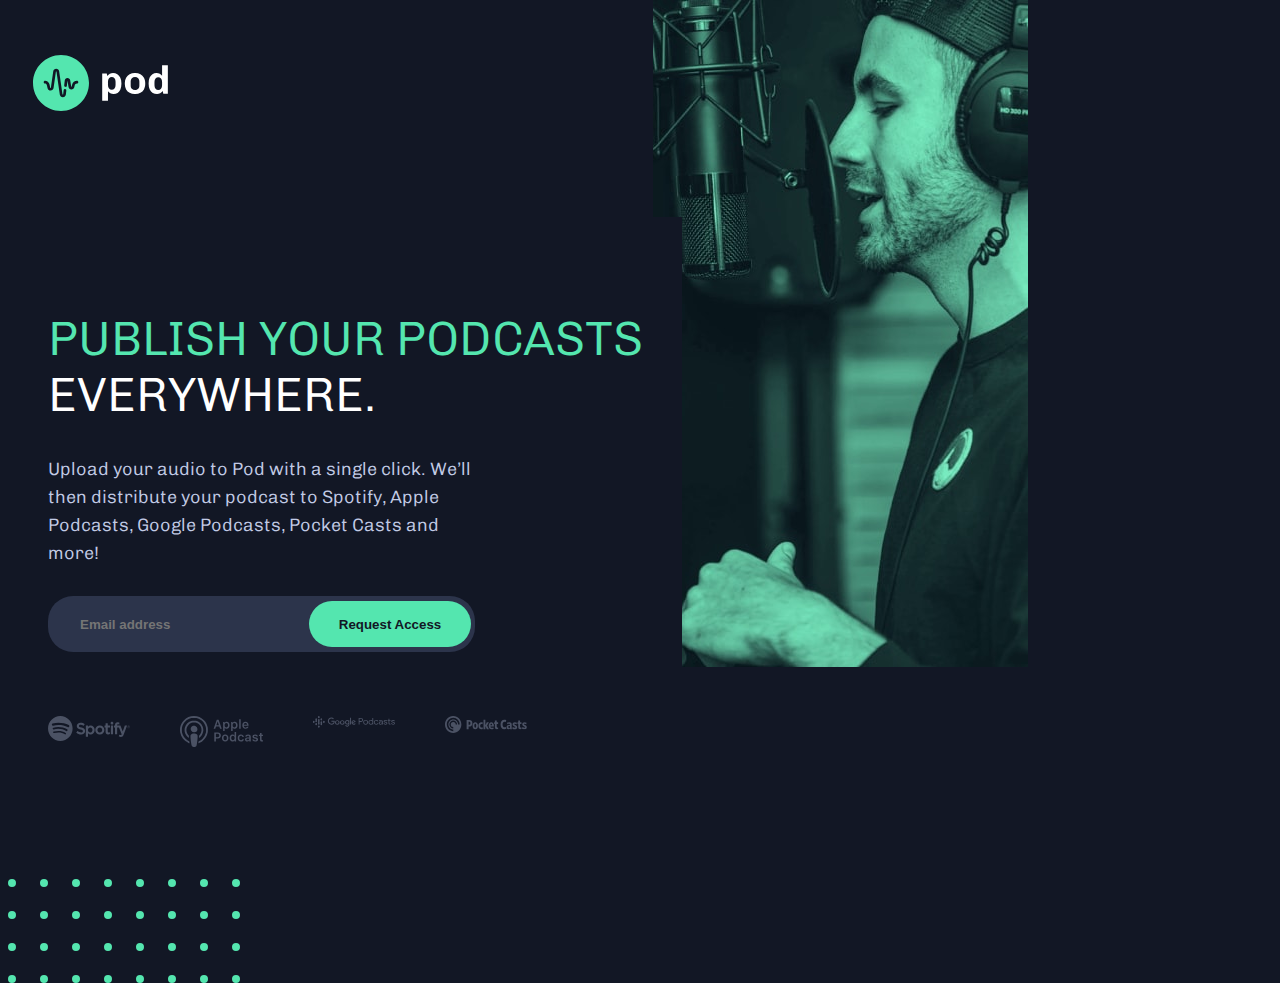
<file: index.html>
<!DOCTYPE html>
<html lang="en">
<head>
  <meta charset="UTF-8">
  <meta name="viewport" content="width=device-width, initial-scale=1.0">

  <link rel="icon" type="image/png" sizes="32x32" href="./assets/favicon-32x32.png">
  <link rel="preconnect" href="https://fonts.gstatic.com">
  <link href="https://fonts.googleapis.com/css2?family=Chivo:wght@300;400&display=swap" rel="stylesheet"> 
  <link rel="stylesheet" href="styles.css">
  
  <title>Frontend Mentor | Pod request access landing page</title>
</head>
<body>
  <main>
    <section>
      <header>
        <img src="assets/desktop/logo.svg" alt="logo" class="logo">
      </header>
      <div class="content">
        <h1><span>Publish your podcasts</span> everywhere.</h1>
        
        <p>
          Upload your audio to Pod with a single click. We’ll then distribute your podcast to Spotify, 
          Apple Podcasts, Google Podcasts, Pocket Casts and more!
        </p>

        <div class="flex-columns">
          <div class="podcasts">
            <img src="assets/desktop/spotify.svg" alt="spotify">
            <img src="assets/desktop/apple-podcast.svg" alt="">
            <img src="assets/desktop/google-podcasts.svg" alt="">
            <img src="assets/desktop/pocket-casts.svg" alt="">
          </div>
          
          <form action="/contact" id="form">
            <label for="email"></label>
            <input type="email" name="email" id="email" placeholder="Email address" onkeyup="validation()">
            <button class="btn">Request Access</button>
          </form>
    
        </div>
        <span id="text"></span>
        
        

      </div> 
    </section>
  </main>
  <script src="script.js"></script>
</body>
</html>
</file>
<file: styles.css>
/* --------------------------------- Globals -------------------------------- */

html {
    box-sizing: border-box;
    font-family: 'Chivo', sans-serif;
    font-size: 62.5%;
    margin: 0;
    padding: 0;
   
  }

  *, *:before, *:after {
    box-sizing: inherit;
  }

  :root{
      --primary-color: #54E6AF;
      --dark-gray: #2C344B;
      --dark: #121725;
      --medium-gray: #5A668A;
      --light-gray: #C2CBE5;
      --hover-color: #B3FFE2
  }

  body{
      background-color: var(--dark);
      color: #ffff;
      height: 100vh;
      font-size: 2.8rem;;
      margin-top: 5.5rem;
      text-align:center;
  }

  span{
    color: var(--primary-color);
}
    section{
        display: flex;
        flex-direction: column;
    }

/* ------------------------------ Mobile First ------------------------------ */

  body::after {
    content: "";
    background: url('assets/mobile/image-host.jpg') no-repeat;
    opacity: 0.1;
    top: 0;
    left: 0;
    bottom: 0;
    right: 0;
    position: absolute;
    z-index: -1;   
  }
  .content{
      margin: 20px;
  }

    h1{
        text-transform: uppercase;
        font-size: 2.4rem;
        font-weight: 300;
        line-height: 3.8rem;
    }
    p{
        font-weight: 300;
        color: var(--light-gray);
        font-size: 1.5rem;
        line-height: 2.5rem;
        margin-top: 1.5rem;
    }
    .podcasts{
        display: flex;
        justify-content: space-around;
    }
    .podcasts img{
        width: 15%;
        height: 15%;
        opacity: 0.4;
    }

    .flex-columns{
        display: flex;
        flex-direction: column;
        margin-top: 3rem;
    }

    form{
        margin-top: 5rem;
    }

    #email{
        width: 327px;
        height: 46px;
        background-color: var(--dark-gray);
        border-radius: 25px;
        border-color: transparent;
        padding-left: 30px;
        color: #fff;
        font-weight: bold;
        outline: none;
        
    }
    .btn{
        width: 327px;
        height: 46px;
        margin-top: 35px;
        border-radius: 25px;
        background-color: var(--primary-color);
        border-color: transparent;
        color: var(--dark);
        font-weight: bold;
        text-align: center;
        cursor: pointer;
    }
    .btn:hover{
        background-color: var(--hover-color);
    }
    #text{
        display: block;
        font-size: 1.5rem;
        position: relative;
        bottom: 75px;
        right: 23px;
    }

/* --------------------------------- Tablet --------------------------------- */
@media (min-width: 768px){
    body::after{
        left:  51%;
        opacity: 1;
    }
    section{
        background: url(assets/desktop/bg-pattern-dots.svg) no-repeat left bottom;
        
    }
    .logo{
        float: left;
        padding-left: 25px;
    }
    .content{
        margin: 106px 94px 257px 39px;
        width: 635px;
        height: 509px;
        background-color: var(--dark);
        border: 1px solid var(--dark);
    }
    h1{
        margin-top: 93px;
        font-size: 4.8rem;
        line-height: 5.6rem;
        text-align: left;
    }
    p{
        margin-top: 31px;
        text-align: left;
        width: 445px;
        font-size: 1.8rem;
        line-height: 2.8rem;
    }
    .flex-columns{
        flex-direction: column-reverse; 
        margin: 0;
    }
    form{
        display: flex;
        margin: 0;
        
    }
    #email{
       margin-top: 11px;
       width: 427px; 
       height: 56px;
    }
    .btn{
        width: 162px;
        margin: 0;
        position: relative;
        top: 16px;
        right: 166px;
        
        
    }
    .podcasts{
        margin-top: 64px;
        justify-content: flex-start;
    }
    .podcasts img{
        width: 13%;
        height: 13%;
        margin-right: 50px;
    }
    #text{
        display: block;
        font-size: 1.5rem;
        position: relative;
        bottom: 82px;
        right: 181px;
    }

    
}

/* --------------------------------- Desktop -------------------------------- */
@media (min-width: 1440px){
    body{
        overflow: hidden;
    }
    body::after{
        display: none;
    }
    
    main{
        background: url(assets/desktop/image-host.jpg) no-repeat right 0;
        margin-top: 120px;
        margin-left: 118px;
    }
    section{
        background: url(assets/desktop/bg-pattern-dots.svg) no-repeat bottom 200px right;
    }
    .content{
        margin-top: 76px;
        
    }
    .podcasts img{
        margin-right: 60px;
    }
}
</file>
